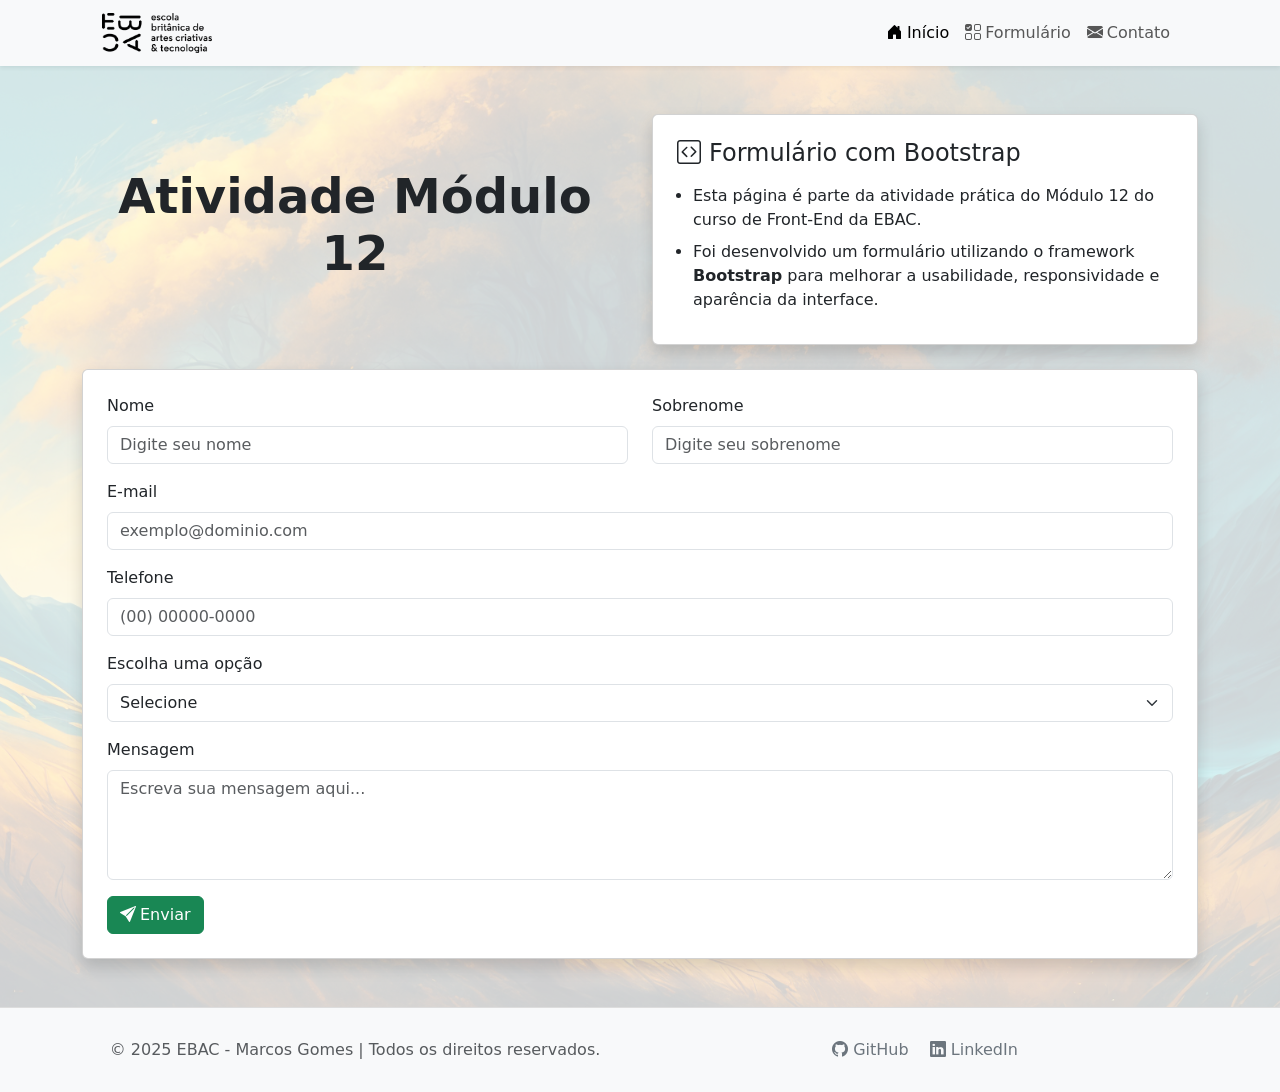
<file: index.html>
<!DOCTYPE html>
<html lang="pt-BR">
<head>
  <meta charset="UTF-8" />
  <meta name="viewport" content="width=device-width, initial-scale=1.0"/>
  <title>Atividade Módulo 12 - EBAC</title>

  <!-- Bootstrap CSS -->
  <link href="https://cdn.jsdelivr.net/npm/bootstrap@5.3.0/dist/css/bootstrap.min.css" rel="stylesheet"/>
  <!-- Bootstrap Icons -->
  <link href="https://cdn.jsdelivr.net/npm/bootstrap-icons@1.10.5/font/bootstrap-icons.css" rel="stylesheet"/>

  <style>
    .background-overlay {
      position: absolute;
      width: 100%;
      height: 100%;
      background-image: url('./fundo.jpg');
      background-size: cover;
      background-position: center;
      z-index: 0;
      opacity: 0.2;
    }

    footer {
      background-color: #f8f9fa;
      padding: 30px 0;
      border-top: 1px solid #ddd;
    }

    .footer-links a {
      color: #6c757d;
      text-decoration: none;
    }

    .footer-links a:hover {
      text-decoration: underline;
    }
  </style>
</head>
<body>

<header>
  <nav class="navbar navbar-expand-lg navbar-light bg-light shadow-sm">
    <div class="container-fluid" style="margin: 0 90px;">
      <a class="navbar-brand" href="#">
        <img src="./logo.png" alt="Logo da empresa" height="40"/>
      </a>
      <button class="navbar-toggler" type="button" data-bs-toggle="collapse" data-bs-target="#navbarNav">
        <span class="navbar-toggler-icon"></span>
      </button>
      <div class="collapse navbar-collapse" id="navbarNav">
        <ul class="navbar-nav ms-auto">
          <li class="nav-item">
            <a class="nav-link active" href="#"><i class="bi bi-house-door-fill me-1"></i>Início</a>
          </li>
          <li class="nav-item">
            <a class="nav-link" href="#"><i class="bi bi-ui-checks-grid me-1"></i>Formulário</a>
          </li>
          <li class="nav-item">
            <a class="nav-link" href="#"><i class="bi bi-envelope-fill me-1"></i>Contato</a>
          </li>
        </ul>
      </div>
    </div>
  </nav>
</header>

<main class="position-relative" style="min-height: 100vh;">
  <div class="background-overlay"></div>

  <div class="container py-5 position-relative">
    <div class="row align-items-center mb-4">
      <div class="col-md-6 text-md-start text-center mb-3 mb-md-0">
        <h1 class="display-5 fw-bold text-center text-dark">Atividade Módulo 12</h1>
      </div>
      <div class="col-md-6">
        <div class="card shadow p-4">
          <h4 class="mb-3"><i class="bi bi-code-square me-2"></i>Formulário com Bootstrap</h4>
          <ul class="mb-0 ps-3">
            <li class="mb-2">Esta página é parte da atividade prática do Módulo 12 do curso de Front-End da EBAC.</li>
            <li class="mb-2">Foi desenvolvido um formulário utilizando o framework <strong>Bootstrap</strong> para melhorar a usabilidade, responsividade e aparência da interface.</li>
          </ul>
        </div>
      </div>
    </div>

    <div class="card shadow p-4 mt-4">
      <form>
        <div class="row mb-3">
          <div class="col-md-6">
            <label for="firstName" class="form-label">Nome</label>
            <input type="text" class="form-control" id="firstName" placeholder="Digite seu nome" required/>
          </div>
          <div class="col-md-6">
            <label for="lastName" class="form-label">Sobrenome</label>
            <input type="text" class="form-control" id="lastName" placeholder="Digite seu sobrenome" required/>
          </div>
        </div>
        <div class="mb-3">
          <label for="email" class="form-label">E-mail</label>
          <input type="email" class="form-control" id="email" placeholder="exemplo@dominio.com" required/>
        </div>
        <div class="mb-3">
          <label for="telefone" class="form-label">Telefone</label>
          <input type="tel" class="form-control" id="telefone" placeholder="(00) 00000-0000" required/>
        </div>

        <div class="mb-3">
            <label for="selectExample" class="form-label">Escolha uma opção</label>
            <select class="form-select" id="selectExample">
              <option selected>Selecione</option>
              <option value="1">Opção 1</option>
              <option value="2">Opção 2</option>
            </select>
        </div>

        <div class="mb-3">
          <label for="message" class="form-label">Mensagem</label>
          <textarea class="form-control" id="message" rows="4" placeholder="Escreva sua mensagem aqui..." required></textarea>
        </div>
        <button type="submit" class="btn btn-success">
          <i class="bi bi-send-fill me-1"></i>Enviar
        </button>
      </form>
    </div>
  </div>
</main>

<!-- Footer -->
<footer class="text-center text-muted">
    <div class="container">
        <div class="row">
        <div class="col-md-6 mb-3 mb-md-0">
            <p class="mb-0">&copy; 2025 EBAC - Marcos Gomes | Todos os direitos reservados.</p>
        </div>
        <div class="col-md-6 footer-links">
            <a href="#" class="me-3"><i class="bi bi-github"></i> GitHub</a>
            <a href="#"><i class="bi bi-linkedin"></i> LinkedIn</a>
        </div>
        </div>
    </div>
</footer>

<!-- Bootstrap JS -->
<script src="https://cdn.jsdelivr.net/npm/bootstrap@5.3.0/dist/js/bootstrap.bundle.min.js"></script>
</body>
</html>
</file>
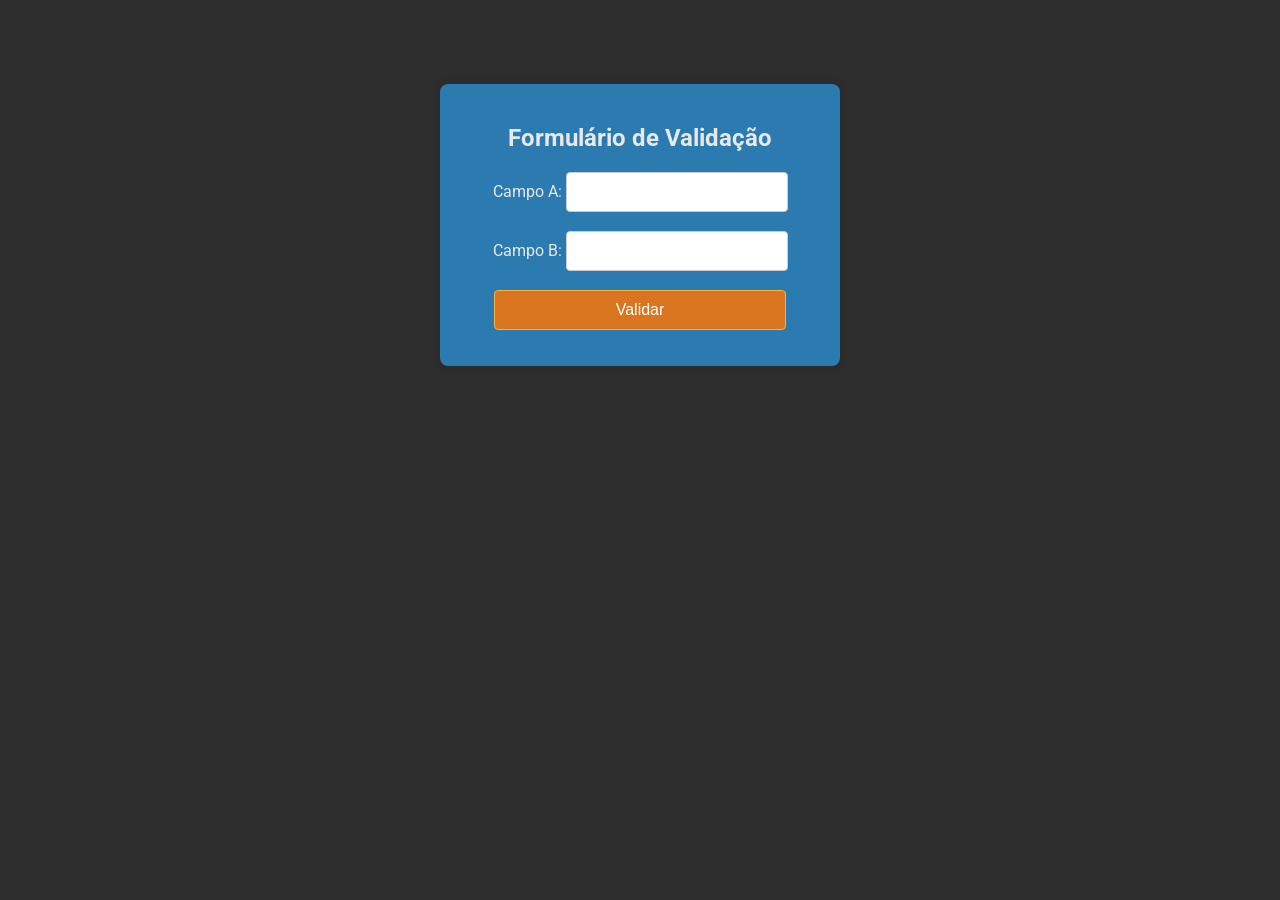
<file: formulario-ab.html>
<!DOCTYPE html>
<html lang="en">
<head>
    <meta charset="UTF-8">
    <meta name="viewport" content="width=device-width, initial-scale=1.0">
    <title>Exercício Formulário de Validação</title>
    <link rel="stylesheet" href="./formulario-ab.css">

    <link rel="preconnect" href="https://fonts.googleapis.com">
    <link rel="preconnect" href="https://fonts.gstatic.com" crossorigin>
    <link href="https://fonts.googleapis.com/css2?family=Bebas+Neue&family=Bungee&family=Roboto&display=swap" rel="stylesheet">

</head>
<body>
    <div class="container">
        <h2>Formulário de Validação</h2>
        <form id="meuFormulario">
            <label for="campoA">Campo A:</label>
            <input type="number" id="campoA" required>
            <br><br>

            <label for="campoB">Campo B:</label>
            <input type="number" id="campoB"required>
            <br><br>

            <button id="btn" type="submit">Validar</button>
        </form>
        <p id="mensagem" class="mensagem"></p>
    </div>


    <script src="./formulario-ab.js"></script> 
</body>
</html>
</file>
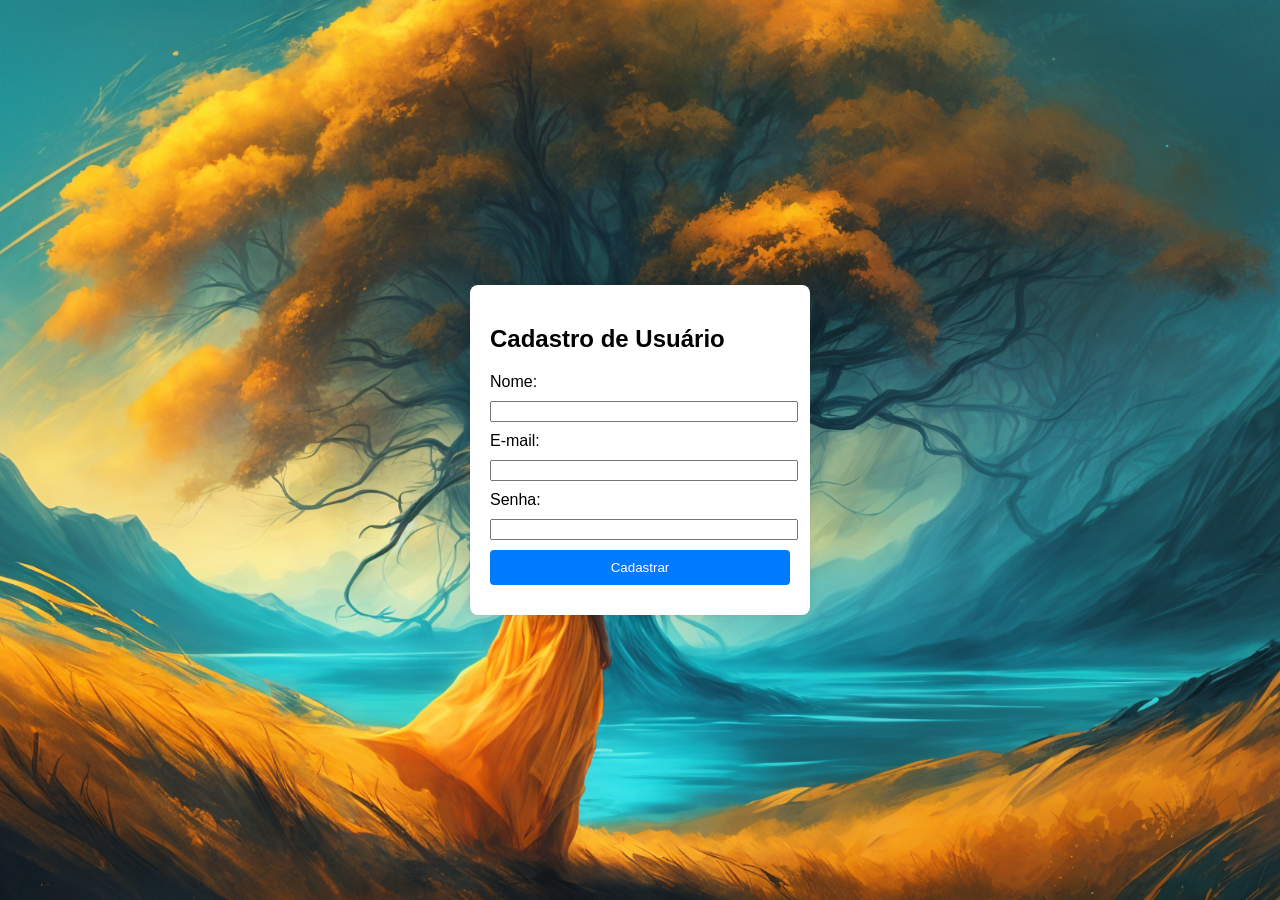
<file: formulario.html>
<!DOCTYPE html>
<html lang="pt-BR">
<head>
    <meta charset="UTF-8">
    <meta name="viewport" content="width=device-width, initial-scale=1.0">
    <title>Formulário de Cadastro</title>
    <style>
        body {
            font-family: Arial, sans-serif;
            display: flex;
            justify-content: center;
            align-items: center;
            height: 100vh;
            margin: 0;
            background-image: url('fundo.jpg');
            background-size: cover; /* Ajusta a imagem para cobrir todo o fundo */
            background-position: center; /* Centraliza a imagem no fundo */
        }

        form {
            background: #fff;
            padding: 20px;
            border-radius: 8px;
            box-shadow: 0 0 10px rgba(0, 0, 0, 0.1);
            width: 300px;
        }
        label, input, button {
            display: block;
            width: 100%;
            margin-bottom: 10px;
        }
        button {
            background-color: #007BFF;
            color: #fff;
            padding: 10px;
            border: none;
            border-radius: 4px;
            cursor: pointer;
        }
        button:hover {
            background-color: #0056b3;
        }
    </style>
</head>
<body>
    <form action="#" method="post">
        <h2>Cadastro de Usuário</h2>
        
        <label for="nome">Nome:</label>
        <input type="text" id="nome" name="nome" required>
        
        <label for="email">E-mail:</label>
        <input type="email" id="email" name="email" required>
        
        <label for="senha">Senha:</label>
        <input type="password" id="senha" name="senha" required>
        
        <button type="submit">Cadastrar</button>
    </form>
</body>
</html>
</file>
<file: formulario-ab.css>
body {
    font-family: Roboto, Arial, sans-serif;
    color: #e8e8e8;
    display: flex;
    justify-content: center;
    align-items: center;
    height: 50vh;
    margin: 0;
    background-color: rgb(45, 45, 45);
}

.container {
    background: rgb(43, 123, 176);
    padding: 20px;
    border-radius: 8px;
    box-shadow: 0 0 10px rgba(0, 0, 0, 0.1);
    width: 100%;
    max-width: 400px;
    text-align: center;
    box-sizing: border-box;
}

input, textarea {

    padding: 10px;
    border: 1px solid #ccc;
    border-radius: 4px;
    font-size: 16px;
}

button {
    background-color: #d8751e;
    color: white;
    border: none;
    cursor: pointer;
    width: 81%;
    border: 1px solid #f9b43c;
    border-radius: 4px;
    font-size: 16px;
    padding: 10px;
}

button:hover {
    background-color: #9c4d1b;
}
</file>
